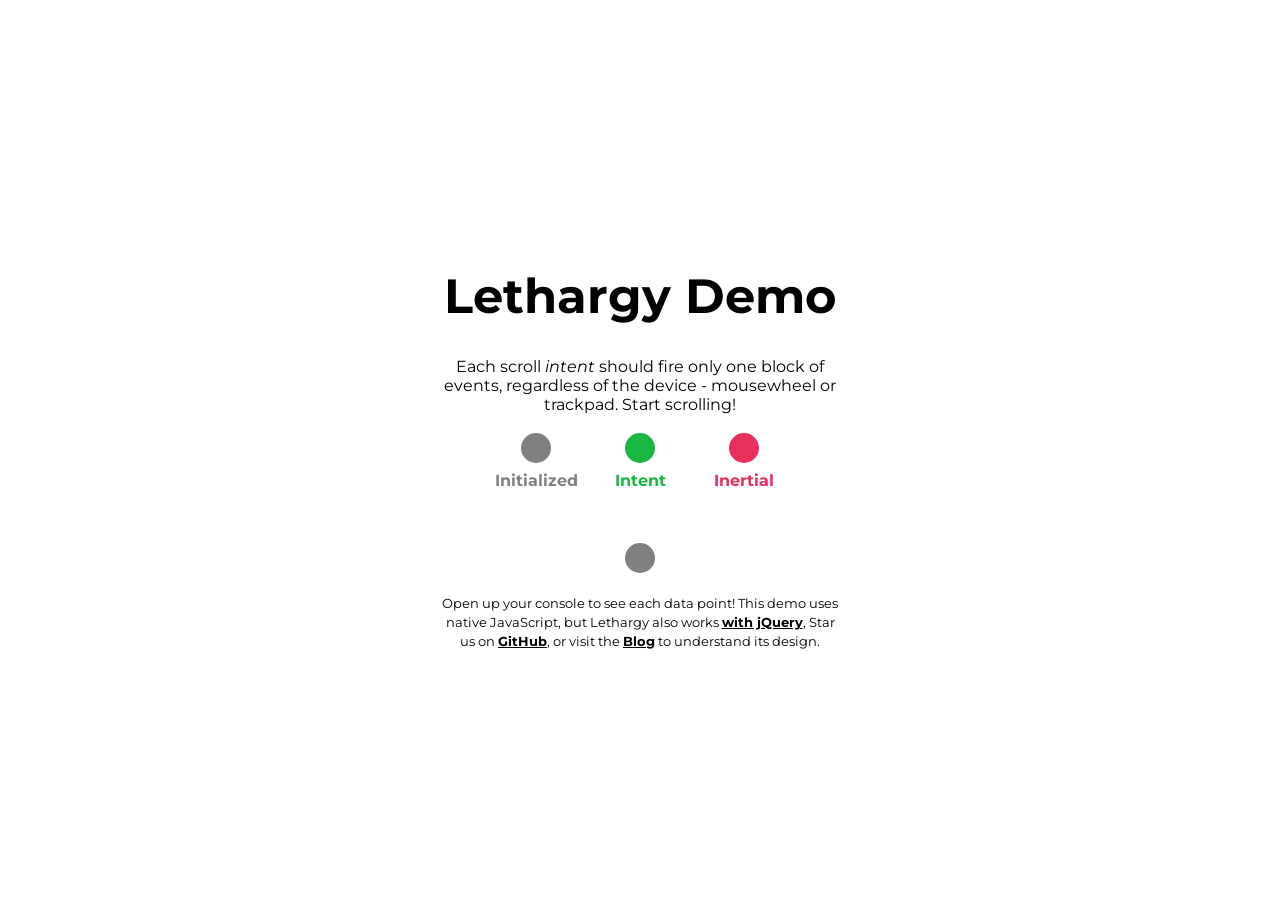
<file: node_modules/lethargy/index.html>
<!DOCTYPE html>
<html lang="en">
<head>
	<meta charset="UTF-8">
	<meta name=viewport content="width=device-width, initial-scale=1">
	<link href="https://fonts.googleapis.com/css?family=Montserrat:400,700" rel="stylesheet" type="text/css">
	<link href="./global.css" rel="stylesheet" type="text/css">
	<title>Lethargy demo</title>
</head>
<body>
	<div class="content">
		<h1>Lethargy Demo</h1>
		<p>Each scroll <em>intent</em> should fire only one block of events, regardless of the device - mousewheel or trackpad. Start scrolling!</p>
		<table>
		  <tr>
		    <td><div class="inactive indicator"></div></td>
		    <td><div class="active indicator"></div></td>
		    <td><div class="inertial indicator"></div></td>
		  </tr>
		  <tr>
		    <td><span class="inactive">Initialized</span></td>
		    <td><span class="active">Intent</span></td>
		    <td><span class="inertial">Inertial</span></td>
		  </tr>
		</table>
		<div class="current indicator"></div>
		<p><small>Open up your console to see each data point! This demo uses native JavaScript, but Lethargy also works <a href="https://github.com/d4nyll/lethargy/with-jquery" target="_self">with jQuery</a>, Star us on <a href="https://github.com/d4nyll/lethargy" target="_blank">GitHub</a>, or visit the <a href="http://blog.danyll.com/lethargy-tackling-inertial-scroll/" target="_blank">Blog</a> to understand its design.</small></p>
	</div>
	<!--First, include the Lethargy library-->
	<script src="./lethargy.min.js"></script>

	<!--Next, bind your scroll events to run a function that checks with lethargy-->
	<script>
		// Cross-browser bind without using JQuery, taken from http://stackoverflow.com/a/3076693/3966682
		function addEvent(el, eventType, handler) {
			if (el.addEventListener) { // DOM Level 2 browsers
				el.addEventListener(eventType, handler, false);
			} else if (el.attachEvent) { // IE <= 8
				el.attachEvent('on' + eventType, handler);
			} else { // ancient browsers
				el['on' + eventType] = handler;
			}
		};
		(function() {
			document.getElementsByClassName('current')[0].style.backgroundColor = "gray";
			var lethargy = new Lethargy();

			// Define the function to run on mousewheel
			var checkScroll = function (e) {
				e.preventDefault()
				e.stopPropagation();

				// Lethargy.check() must only be called once per mouse event
				// If you need to use the result in more than one place
				// you MUST store it as a variable and use that variable instead
				// See https://github.com/d4nyll/lethargy/issues/5
				var result = lethargy.check(e);

				// false means it's not a scroll intent, 1 or -1 means it is
				console.log(result);
				if(result !== false) {
					document.getElementsByClassName('current')[0].style.backgroundColor = "#1AB742";
				} else {
					document.getElementsByClassName('current')[0].style.backgroundColor = "#E8305D";
				}
			};

			// Cross-browser way to bind to mouse events
			addEvent(window, 'mousewheel', checkScroll);
			addEvent(window, 'DOMMouseScroll', checkScroll);
			addEvent(window, 'wheel', checkScroll);
			addEvent(window, 'MozMousePixelScroll', checkScroll);
			
		})();
	</script>
</body>
</html>
</file>
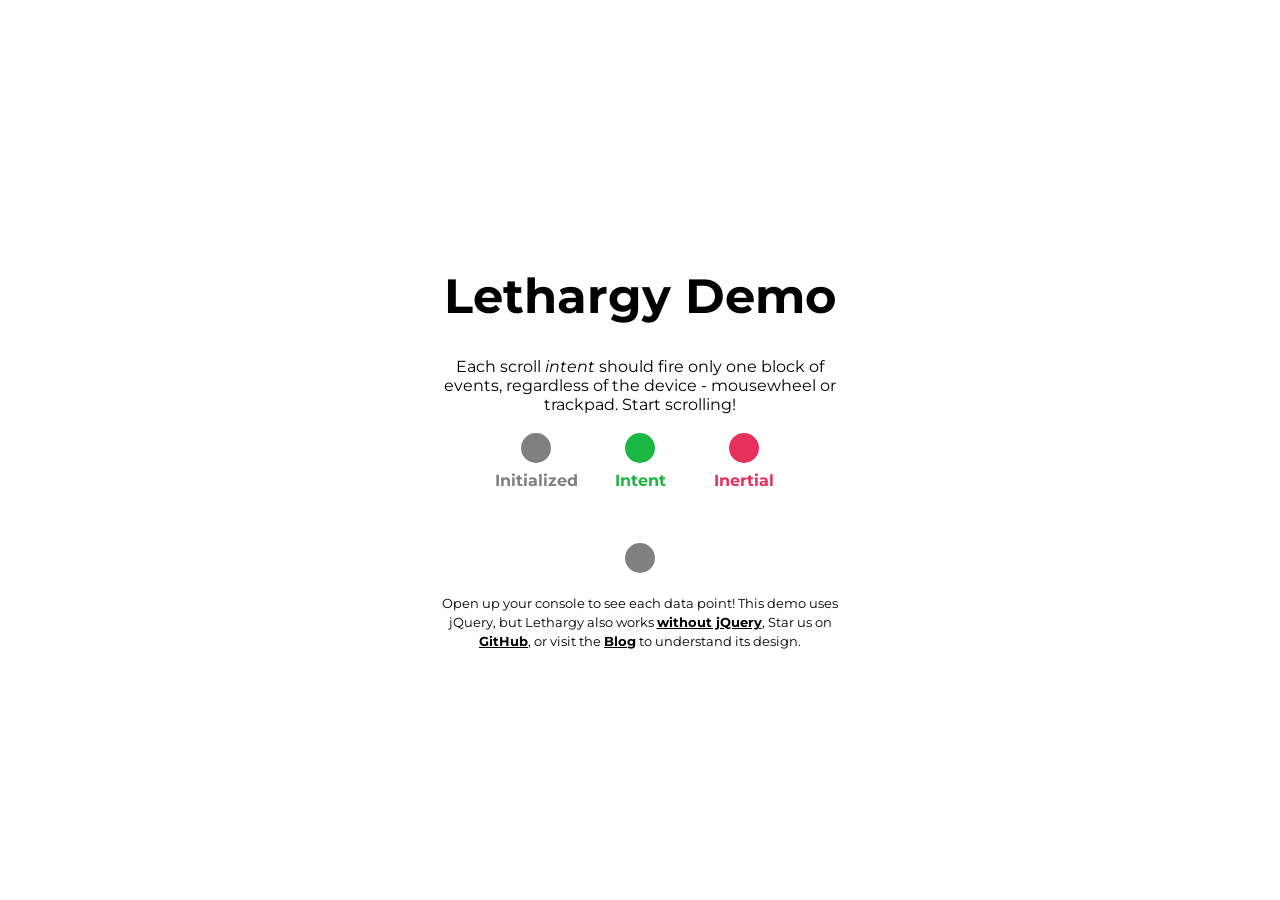
<file: node_modules/lethargy/with-jquery.html>
<!DOCTYPE html>
<html lang="en">
<head>
	<meta charset="UTF-8">
	<meta name=viewport content="width=device-width, initial-scale=1">
	<link href="https://fonts.googleapis.com/css?family=Montserrat:400,700" rel="stylesheet" type="text/css">
	<link href="./global.css" rel="stylesheet" type="text/css">
	<title>Lethargy demo</title>
</head>
<body>
	<div class="content">
		<h1>Lethargy Demo</h1>
		<p>Each scroll <em>intent</em> should fire only one block of events, regardless of the device - mousewheel or trackpad. Start scrolling!</p>
		<table>
		  <tr>
		    <td><div class="inactive indicator"></div></td>
		    <td><div class="active indicator"></div></td>
		    <td><div class="inertial indicator"></div></td>
		  </tr>
		  <tr>
		    <td><span class="inactive">Initialized</span></td>
		    <td><span class="active">Intent</span></td>
		    <td><span class="inertial">Inertial</span></td>
		  </tr>
		</table>
		<div class="current indicator"></div>
		<p><small>Open up your console to see each data point! This demo uses jQuery, but Lethargy also works <a href="https://github.com/d4nyll/lethargy/with-jquery" target="_self">without jQuery</a>, Star us on <a href="https://github.com/d4nyll/lethargy" target="_blank">GitHub</a>, or visit the <a href="http://blog.danyll.com/lethargy-tackling-inertial-scroll/" target="_blank">Blog</a> to understand its design.</small></p>
	</div>
	<script type="text/javascript" src="https://code.jquery.com/jquery-1.11.3.min.js"></script>
	<script src="./lethargy.min.js"></script>
	<script>
		(function() {
			$('.current').css("background-color", "gray");
			var lethargy = new Lethargy();

			// Bind all mousewheel events and pass it to Lethargy.check()
			$(window).bind('mousewheel DOMMouseScroll wheel MozMousePixelScroll', function(e){
				e.preventDefault()
				e.stopPropagation();

				// Lethargy.check() must only be called once per mouse event
				// If you need to use the result in more than one place
				// you MUST store it as a variable and use that variable instead
				// See https://github.com/d4nyll/lethargy/issues/5
				var result = lethargy.check(e);

				// false means it's not a scroll intent, 1 or -1 means it is
				console.log(result);
				if(result !== false) {
					$('.current').css("background-color", "#1AB742");
				} else {
					$('.current').css("background-color", "#E8305D");
				}
			});
		})();
	</script>
</body>
</html>
</file>
<file: node_modules/lethargy/global.css>
html, body {
	font-family: Montserrat,sans-serif;
	height: 100%;
	width: 100%;
	margin: 0;
	padding: 0;
}

body {
	display: table;
}

a {
	font-weight: 700;
	color: inherit;
}

h1 {
	font-size: 3rem;
}

table {
	margin: 0 auto;
	margin-bottom: 50px;
}

td {
	width: 100px;
}

.active
,.inertial
,.inactive {
	font-weight: 700;
}
.active {
	color: #1AB742;
}
.inertial {
	color: #E8305D;
}
.inactive {
	color: gray;
}

.indicator.active {
	background-color: #1AB742;
}

.indicator.inertial {
	background-color: #E8305D;
}

.indicator.inactive {
	background-color: gray;
}

.indicator {
	height: 30px;
	width: 30px;
	border-radius: 15px;
	display: inline-block;
}

.content {
	text-align: center;
	display: table-cell;
	vertical-align: middle;
}

.content > p, .content > h3 {
	width: 400px;
	max-width: 80%;
	margin-left: auto;
	margin-right: auto;
}
</file>
